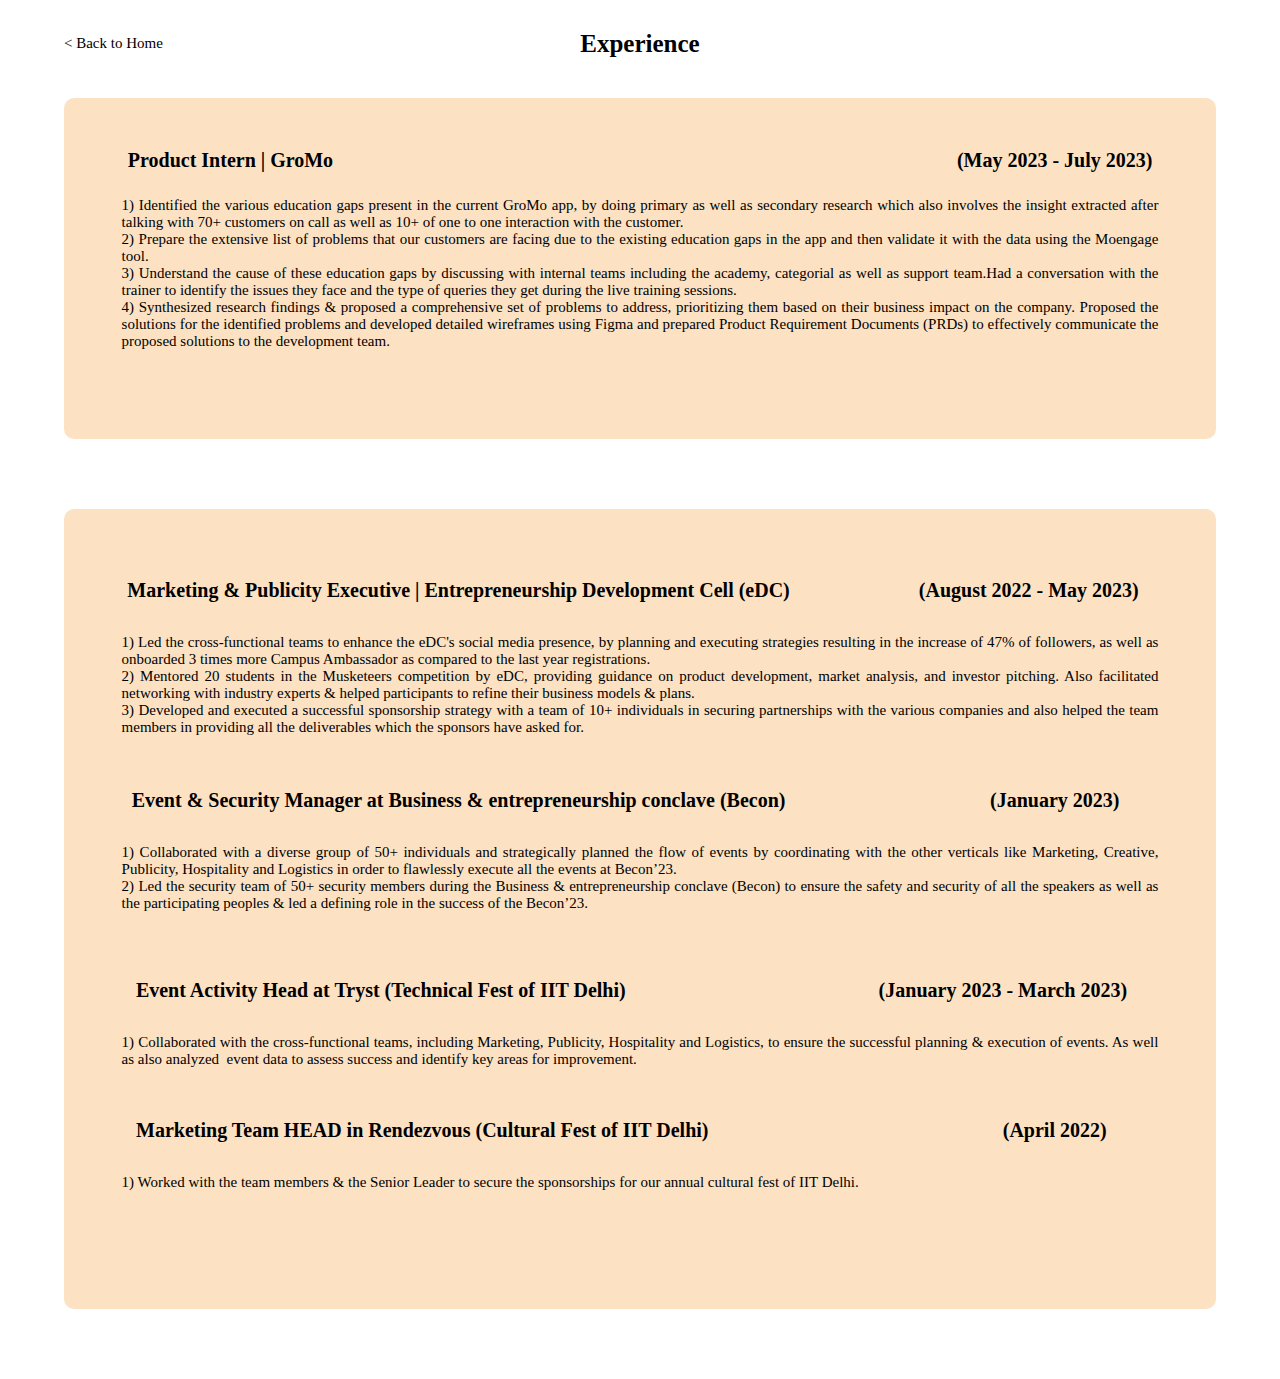
<file: experience.html>
<!DOCTYPE html>
<html lang="en">
<head>
    <meta charset="UTF-8">
    <meta name="viewport" content="width=device-width, initial-scale=1.0">
    <link rel="stylesheet" href="experience.css">
    <script src="script.js" defer></script>
    <title>Experience</title>
    <link rel="icon" type="image/png" href="images/Product.png">
</head>
<body>
    <div style="width: 100%; height: 100%; display: flex; flex-direction: column; justify-content: center ; align-items: center; background: white">
        
        <div class="title" >Experience</div>
        <a href="index.html" class="back">< Back to  Home</a>
    


        
        <div class="corporate" >
            
            
            <div class="gromo">
                <div class="text3" >1) Identified the various education gaps present in the current GroMo app, by doing primary as well as secondary research which also involves the insight extracted after talking with 70+ customers on call as well as 10+ of one to one interaction with the customer.
                    <br/>2) Prepare the extensive list of problems that our customers are facing due to the existing education gaps in the app and then validate it with the data using the Moengage tool.
                    <br/>3) Understand the cause of these education gaps by discussing with internal teams including the academy, categorial as well as support team.Had a conversation with the trainer to identify the issues they face and the type of queries they get during the live training sessions.
                    <br/>4) Synthesized research findings & proposed a comprehensive set of problems to address, prioritizing them based on their business impact on the company. Proposed the solutions for the identified problems and developed detailed wireframes using Figma and prepared Product Requirement Documents (PRDs) to effectively communicate the proposed solutions to the development team.</div>
                <div class="text1" >Product Intern | GroMo</div>
                <div class="text2" >(May 2023 - July 2023)</div>
            </div>
        
        </div>
        
        
        <div class="college" >
            
            
            
            <div class="edc" ">
                <div class="text3">1) Led the cross-functional teams to enhance the eDC's social media presence, by planning and executing strategies resulting in the increase of 47% of followers, as well as onboarded 3 times more Campus Ambassador as compared to the last year registrations.
                    <br/>2) Mentored 20 students in the Musketeers competition by eDC, providing guidance on product development, market analysis, and investor pitching. Also facilitated networking with industry experts & helped participants to refine their business models & plans.
                    <br/>3) Developed and executed a successful sponsorship strategy with a team of 10+ individuals in securing partnerships with the various companies and also helped the team members in providing all the deliverables which the sponsors have asked for.</div>
                <div class="text1">Marketing & Publicity Executive | Entrepreneurship Development Cell (eDC)</div>
                <div class="text2">(August 2022 - May 2023)</div>

            </div>
            
            
            <div class="becon" >
                <div class="text3" >1) Collaborated with a diverse group of 50+ individuals and strategically planned the flow of events by coordinating with the other verticals like Marketing, Creative, Publicity, Hospitality and Logistics in order to flawlessly execute all the events at Becon’23.
                    <br/>2) Led the security team of 50+ security members during the Business & entrepreneurship conclave (Becon) to ensure the safety and security of all the speakers as well as the participating peoples & led a defining role in the success of the Becon’23.</div>
                <div class="text1" >Event & Security Manager at Business & entrepreneurship conclave (Becon)</div>
                <div class="text2" >(January 2023)</div>
            </div>
            
            
            <div class="tryst">
                <div class="text3" >1) Collaborated with the cross-functional teams, including Marketing, Publicity, Hospitality and Logistics, to ensure the successful planning & execution of events. As well as also analyzed  event data to assess success and identify key areas for improvement.</div>
                <div class="text1" >Event Activity Head at Tryst (Technical Fest of IIT Delhi)</div>
                <div class="text2" >(January 2023 - March 2023)</div>
            </div>

            <div class="rdv" >
                <div class="text3" >1) Worked with the team members & the Senior Leader to secure the sponsorships for our annual cultural fest of IIT Delhi.</div>
                <div class="text1">Marketing Team HEAD in Rendezvous (Cultural Fest of IIT Delhi)</div>
                <div class="text2" >(April 2022)</div>
            </div>
            
            
            
        </div>
        
    </div>


</body>
</html>
</file>
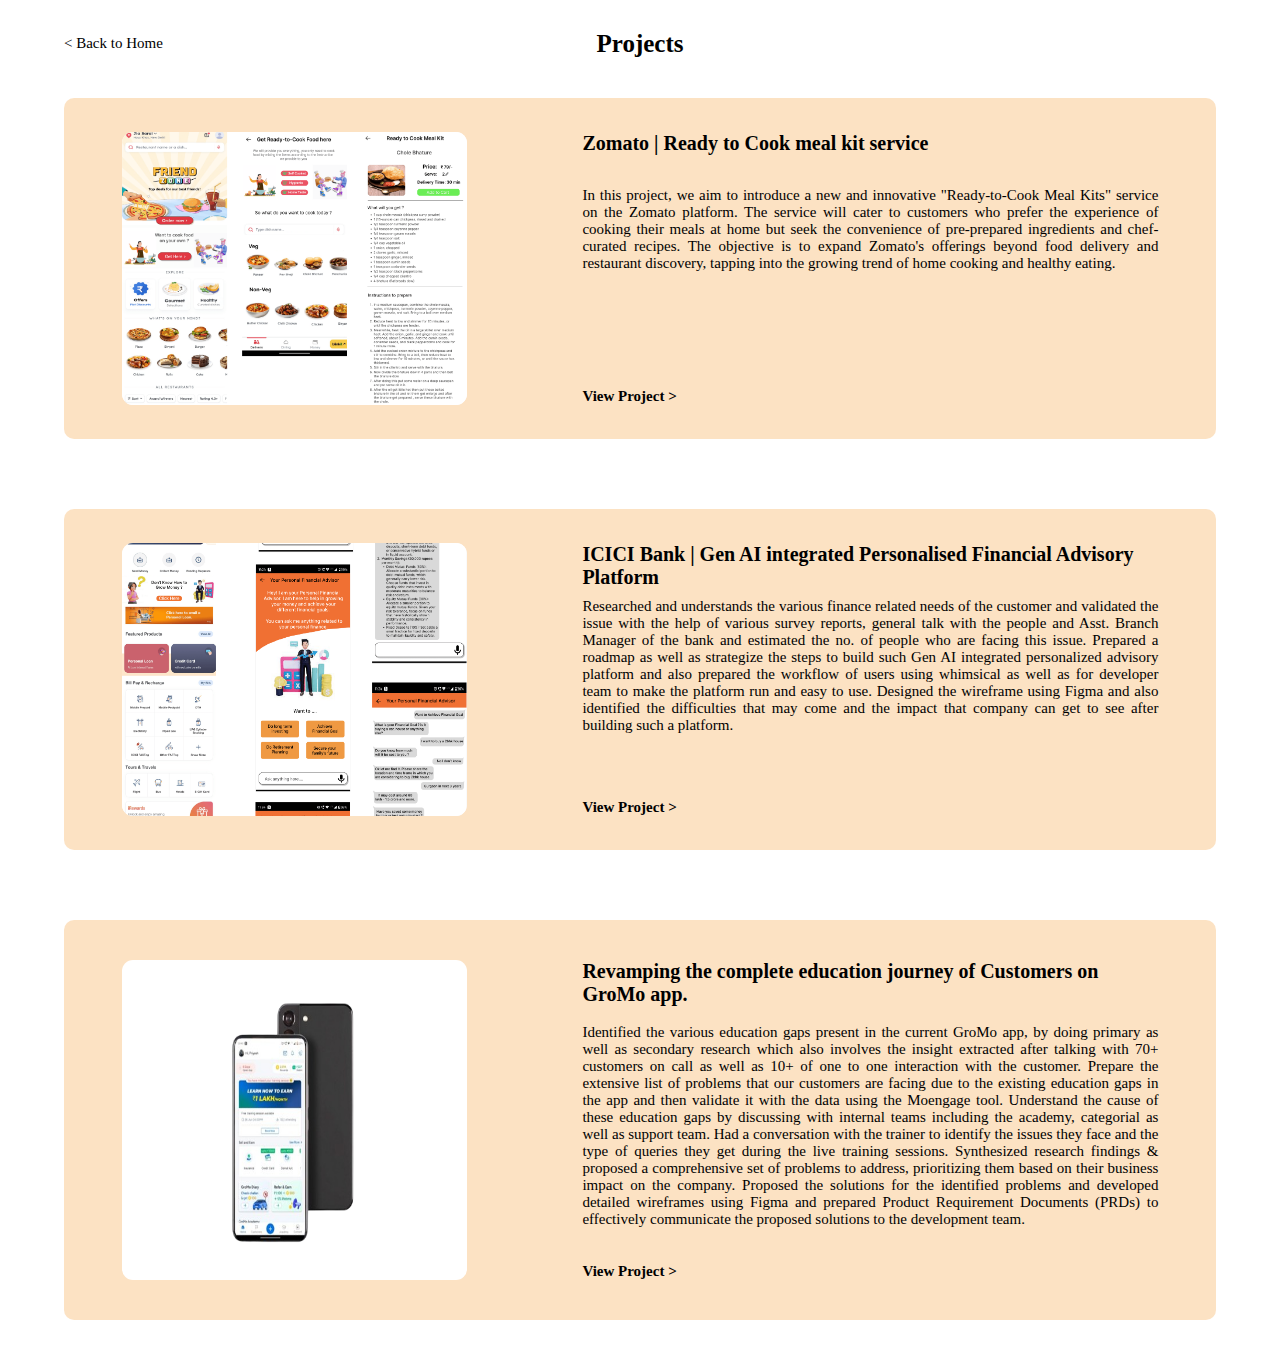
<file: project.html>
<!DOCTYPE html>
<html lang="en">
<head>
    <meta charset="UTF-8">
    <meta name="viewport" content="width=device-width, initial-scale=1.0">
    <link rel="stylesheet" href="project.css">
    <script src="script.js" defer></script>
    <title>Priyash Projects</title>
    <link rel="icon" type="image/png" href="images/Product.png">

</head>
<body>
    <div style="width: 100%; height: 100%; display: flex; flex-direction: column; justify-content: center; align-items: center; background: white">
        
        <div class="project-heading" >Projects</div>
        <a href="index.html" class="back-link" >< Back to  Home</a>
    

        <!--this is for the zomato project-->
        <div class="zomato" >
            
            
            
            <div class="img-container" >
                <div class="img-frame"></div>
                <img class="zomato-img" src="images/zomato project.png" />
            </div>


            
            <div class="content" >
                <div class="text2" >In this project, we aim to introduce a new and innovative "Ready-to-Cook Meal Kits" service on the Zomato platform. The service will cater to customers who prefer the experience of cooking their meals at home but seek the convenience of pre-prepared ingredients and chef-curated recipes. The objective is to expand Zomato's offerings beyond food delivery and restaurant discovery, tapping into the growing trend of home cooking and healthy eating.</div>
                <div class="text1" >Zomato | Ready to Cook meal kit service</div>
                <a target="_blank" class="link" onclick="alert('This link is not accessible as the website is going to update soon.');">View Project ></a>
            </div>
        </div>


        
        <!--this is for the icici project-->
        <div class="icici" >
            
            
            
            <div class="img-container">
                <div class="img-frame" ></div>
                <img class="icici-img" src="images/ICICI project.png" />
            </div>


            
            <div class="content" >
                <div class="text2" >Researched and understands the various finance related needs of the customer and validated the issue with the help of various survey reports, general talk with the people and Asst. Branch Manager of the bank and estimated the no. of people who are facing this issue. Prepared a roadmap as well as strategize the steps to build such Gen AI integrated personalized advisory platform and also prepared the workflow of users using whimsical as well as for developer team  to make the platform run and easy to use. Designed the wireframe using Figma and also identified the difficulties that may come and the impact that company can get to see after building such a platform.</div>
                <div class="text1" >ICICI Bank | Gen AI integrated Personalised Financial Advisory Platform</div>
                <a target="_blank" class="link" onclick="alert('This link is not accessible as the website is going to update soon.');">View Project ></a>
            </div>
        </div>

        <!--this is for the gromo project-->
        <div class="gromo" >
            
            
            
            <div class="img-container" >
                <div class="img-frame" ></div>
                <img class="gromo-img" src="images/GroMo.png" />
            </div>


            
            <div class="content" >
                <div class="text2" >Identified the various education gaps present in the current GroMo app, by doing primary as well as secondary research which also involves the insight extracted after talking with 70+ customers on call as well as 10+ of one to one interaction with the customer. Prepare the extensive list of problems that our customers are facing due to the existing education gaps in the app and then validate it with the data using the Moengage tool.  Understand the cause of these education gaps by discussing with internal teams including the academy, categorial as well as support team. Had a conversation with the trainer to identify the issues they face and the type of queries they get during the live training sessions. Synthesized research findings & proposed a comprehensive set of problems to address, prioritizing them based on their business impact on the company. Proposed the solutions for the identified problems and developed detailed wireframes using Figma and prepared Product Requirement Documents (PRDs) to effectively communicate the proposed solutions to the development team.</div>
                <div class="text1" >Revamping the complete education journey of Customers on GroMo app.</div>
                <a target="_blank" class="link" onclick="alert('This link is not accessible as the website is going to update soon.');">View Project ></a>
            </div>
        </div>




        
    
    </div>

</body>
</html>
</file>
<file: experience.css>
*{
    margin: 0;
    padding: 0;
}


.title {
    top: 30px; position: relative; color: black; font-size: 25px; font-family: Inter; font-weight: 700; word-wrap: break-word;
}
.back {
    text-decoration: none; left: 5%; top: 35px; position: absolute; color: black; font-size: 15px; font-family: Inter; font-weight: 400; word-wrap: break-word;
}
.corporate {
    width: 90%; max-width:1200px; height: 341px; margin-top: 70px; position: relative; background: rgba(244.73, 157.64, 55.40, 0.30); border-radius: 10px; display: flex; justify-content: center; align-items: center;
}
.gromo {
    width: 90%; height: 70%; position: relative; display: flex; justify-content: center;
}
.gromo .text1 {
    margin-right: 79%; top: 0%; position: absolute; color: black; font-size: 20px; font-family: Inter; font-weight: 700; word-wrap: break-word;
}
.gromo .text2 {
    margin-left: 80%; top: 0%; position: absolute; color: black; font-size: 20px; font-family: Inter; font-weight: 700; word-wrap: break-word;
}
.gromo .text3 {
    width: 100%; margin-left: 0px; top: 20%; position: absolute; text-align: justify; color: black; font-size: 15px; font-family: Inter; font-weight: 400; word-wrap: break-word;
}
.college {
    width: 90%; max-width: 1200px; height: 800px; margin-top: 70px; margin-bottom: 70px; position: relative; background: rgba(244.73, 157.64, 55.40, 0.30); border-radius: 10px; 
}
.edc {
    width: 90%; height: 180px; left: 5%; top: 70px; position: relative; display: flex; justify-content: center; 
}
.edc .text1 {
    margin-right: 35%; top: 0px; position: absolute; color: black; font-size: 20px; font-family: Inter; font-weight: 700; word-wrap: break-word;
}
.edc .text2 {
    margin-left: 75%; top: 0px; position: absolute; color: black; font-size: 20px; font-family: Inter; font-weight: 700; word-wrap: break-word;
}
.edc .text3 {
    width: 100%; margin-left: 0px; top: 55px; position: absolute; text-align: justify; color: black; font-size: 15px; font-family: Inter; font-weight: 400; word-wrap: break-word;
}
.becon {
    width: 90%; height: 160px; left: 5%; top: 100px; position: relative; display: flex; justify-content: center; 
}
.becon .text1 {
    margin-right: 35%; top: 0px; position: absolute; color: black; font-size: 20px; font-family: Inter; font-weight: 700; word-wrap: break-word;
}
.becon .text2 {
    margin-left: 80%; top: 0px; position: absolute; color: black; font-size: 20px; font-family: Inter; font-weight: 700; word-wrap: break-word;
}
.becon .text3 {
    width: 100%; left: 0px; top: 55px; position: absolute; text-align: justify; color: black; font-size: 15px; font-family: Inter; font-weight: 400; word-wrap: break-word;
}
.tryst {
    width: 90%; height: 140px; left: 5%; top: 130px; position: relative; display: flex; justify-content: center; 
}
.tryst .text1 {
    margin-right: 50%; top: 0px; position: absolute; color: black; font-size: 20px; font-family: Inter; font-weight: 700; word-wrap: break-word;
}
.tryst .text2 {
    margin-left: 70%; top: 0px; position: absolute; color: black; font-size: 20px; font-family: Inter; font-weight: 700; word-wrap: break-word;
}
.tryst .text3 {
    width: 100%; left: 0px; top: 55px; position: absolute; text-align: justify; color: black; font-size: 15px; font-family: Inter; font-weight: 400; word-wrap: break-word;
}
.rdv {
    width: 90%; height: 100px; left: 5%; top: 130px; position: relative; display: flex; justify-content: center; 
}
.rdv .text1 {
    margin-right: 42%; top: 0px; position: absolute; color: black; font-size: 20px; font-family: Inter; font-weight: 700; word-wrap: break-word;
}
.rdv .text2 {
    margin-left: 80%; top: 0px; position: absolute; color: black; font-size: 20px; font-family: Inter; font-weight: 700; word-wrap: break-word;
}
.rdv .text3 {
    width: 100%; left: 0px; top: 55px; position: absolute; text-align: justify; color: black; font-size: 15px; font-family: Inter; font-weight: 400; word-wrap: break-word;
}



/* now this is for the mobile screens */
@media only screen and (max-width: 768px) {

    .title {
        top: 20px; position: relative; color: black; font-size: 25px; font-family: Inter; font-weight: 700; word-wrap: break-word;
    }
    .back {
        display: none;
    }
    .corporate {
        width: 90%; max-width: 1200px; height: 550px; margin-top: 70px; position: relative; background: rgba(244.73, 157.64, 55.40, 0.30); border-radius: 10px; display: flex; justify-content: center; align-items: center;
    }
    .gromo {
        width: 90%; height: 70%; left: 5%; top: 10%; position: absolute; display: flex; justify-content: center;
    }
    .gromo .text1 {
        height: 20px; margin-right: 0%; top: 0%; position: absolute; color: black; font-size: 20px; font-family: Inter; font-weight: 700; word-wrap: break-word;
    }
    .gromo .text2 {
        height: 16px; height: 16px; top: 10%; margin-left: 0%; position: relative; color: black; font-size: 16px; font-family: Inter; font-weight: 700; word-wrap: break-word;
    }
    .gromo .text3 {
        width: 100%; left: 0px; top: 20%; position: absolute; text-align: justify; color: black; font-size: 14px; font-family: Inter; font-weight: 400; word-wrap: break-word;
    }
    .college {
        width: 90%; max-width: 1200px; height: 1350px; margin-top: 70px; margin-bottom: 70px; position: relative; background: rgba(244.73, 157.64, 55.40, 0.30); border-radius: 10px; 
    }
    .edc {
        width: 90%; height: 180px; left: 5%; top: 50px; position: relative; display: flex; justify-content: center; 
    }
    .edc .text1 {
        margin-right: 0%; text-align: center; top: 0px; position: absolute; color: black; font-size: 20px; font-family: Inter; font-weight: 700; word-wrap: break-word;
    }
    .edc .text2 {
        margin-left: 0%; top: 45%; position: relative; color: black; font-size: 16px; font-family: Inter; font-weight: 700; word-wrap: break-word;
    }
    .edc .text3 {
        width: 100%; margin-left: 0px; top: 130px; position: absolute; text-align: justify; color: black; font-size: 14px; font-family: Inter; font-weight: 400; word-wrap: break-word;
    }
    .becon {
        width: 90%; height: 180px; left: 5%; top: 320px; position: relative; display: flex; justify-content: center; 
    }
    .becon .text1 {
        margin-right: 0%; text-align: center; top: 0px; position: absolute; color: black; font-size: 20px; font-family: Inter; font-weight: 700; word-wrap: break-word;
    }
    .becon .text2 {
        margin-left: 0%; top: 37%; position: relative; color: black; font-size: 16px; font-family: Inter; font-weight: 700; word-wrap: break-word;
    }
    .becon .text3 {
        width: 100%; margin-left: 0px; top: 120px; position: absolute; text-align: justify; color: black; font-size: 14px; font-family: Inter; font-weight: 400; word-wrap: break-word;
    }
    .tryst {
        width: 90%; height: 180px; left: 5%; top: 480px; position: relative; display: flex; justify-content: center; 
    }
    .tryst .text1 {
        margin-right: 0%; text-align: center; top: 0px; position: absolute; color: black; font-size: 20px; font-family: Inter; font-weight: 700; word-wrap: break-word;
    }
    .tryst .text2 {
        margin-left: 0%; top: 35%; position: relative; color: black; font-size: 16px; font-family: Inter; font-weight: 700; word-wrap: break-word;
    }
    .tryst .text3 {
        width: 100%; margin-left: 0px; top: 120px; position: absolute; text-align: justify; color: black; font-size: 14px; font-family: Inter; font-weight: 400; word-wrap: break-word;
    }    
    .rdv {
        width: 90%; height: 180px; left: 5%; top: 570px; position: relative; display: flex; justify-content: center; 
    }
    .rdv .text1 {
        margin-right: 0%; text-align: center; top: 0px; position: absolute; color: black; font-size: 20px; font-family: Inter; font-weight: 700; word-wrap: break-word;
    }
    .rdv .text2 {
        margin-left: 0%; top: 45%; position: relative; color: black; font-size: 16px; font-family: Inter; font-weight: 700; word-wrap: break-word;
    }
    .rdv .text3 {
        width: 100%; margin-left: 0px; top: 130px; position: absolute; text-align: justify; color: black; font-size: 14px; font-family: Inter; font-weight: 400; word-wrap: break-word;
    }

}




@media only screen and ((min-width: 769px) and (max-width: 1200px)) {

    
    .title {
        top: 30px; position: relative; color: black; font-size: 25px; font-family: Inter; font-weight: 700; word-wrap: break-word;
    }
    .back {
        text-decoration: none; left: 5%; top: 35px; position: absolute; color: black; font-size: 15px; font-family: Inter; font-weight: 400; word-wrap: break-word;
    }
    .corporate {
        width: 90%; max-width:1200px; height: 341px; margin-top: 70px; position: relative; background: rgba(244.73, 157.64, 55.40, 0.30); border-radius: 10px; display: flex; justify-content: center; align-items: center;
    }
    .gromo {
        width: 90%; height: 70%; position: relative; display: flex; justify-content: center;
    }
    .gromo .text1 {
        margin-right: 67%; top: 0%; position: absolute; color: black; font-size: 20px; font-family: Inter; font-weight: 700; word-wrap: break-word;
    }
    .gromo .text2 {
        margin-left: 60%; top: 0%; position: absolute; color: black; font-size: 20px; font-family: Inter; font-weight: 700; word-wrap: break-word;
    }
    .gromo .text3 {
        width: 100%; margin-left: 0px; top: 20%; position: absolute; text-align: justify; color: black; font-size: 15px; font-family: Inter; font-weight: 400; word-wrap: break-word;
    }
    .college {
        width: 90%; max-width: 1200px; height: 900px; margin-top: 70px; margin-bottom: 70px; position: relative; background: rgba(244.73, 157.64, 55.40, 0.30); border-radius: 10px; 
    }
    .edc {
        width: 90%; height: 200px; left: 5%; top: 70px; position: relative; display: flex; justify-content: center; 
    }
    .edc .text1 {
        margin-right: 35%; top: 0px; position: absolute; color: black; font-size: 20px; font-family: Inter; font-weight: 700; word-wrap: break-word;
    }
    .edc .text2 {
        margin-left: 65%; top: 0px; position: absolute; color: black; font-size: 20px; font-family: Inter; font-weight: 700; word-wrap: break-word;
    }
    .edc .text3 {
        width: 100%; margin-left: 0px; top: 70px; position: absolute; text-align: justify; color: black; font-size: 15px; font-family: Inter; font-weight: 400; word-wrap: break-word;
    }
    .becon {
        width: 90%; height: 160px; left: 5%; top: 140px; position: relative; display: flex; justify-content: center; 
    }
    .becon .text1 {
        margin-right: 35%; top: 0px; position: absolute; color: black; font-size: 20px; font-family: Inter; font-weight: 700; word-wrap: break-word;
    }
    .becon .text2 {
        margin-left: 80%; top: 0px; position: absolute; color: black; font-size: 20px; font-family: Inter; font-weight: 700; word-wrap: break-word;
    }
    .becon .text3 {
        width: 100%; left: 0px; top: 70px; position: absolute; text-align: justify; color: black; font-size: 15px; font-family: Inter; font-weight: 400; word-wrap: break-word;
    }
    .tryst {
        width: 90%; height: 140px; left: 5%; top: 200px; position: relative; display: flex; justify-content: center; 
    }
    .tryst .text1 {
        margin-right: 50%; top: 0px; position: absolute; color: black; font-size: 20px; font-family: Inter; font-weight: 700; word-wrap: break-word;
    }
    .tryst .text2 {
        margin-left: 60%; top: 0px; position: absolute; color: black; font-size: 20px; font-family: Inter; font-weight: 700; word-wrap: break-word;
    }
    .tryst .text3 {
        width: 100%; left: 0px; top: 70px; position: absolute; text-align: justify; color: black; font-size: 15px; font-family: Inter; font-weight: 400; word-wrap: break-word;
    }
    .rdv {
        width: 90%; height: 100px; left: 5%; top: 250px; position: relative; display: flex; justify-content: center; 
    }
    .rdv .text1 {
        margin-right: 42%; top: 0px; position: absolute; color: black; font-size: 20px; font-family: Inter; font-weight: 700; word-wrap: break-word;
    }
    .rdv .text2 {
        margin-left: 80%; top: 0px; position: absolute; color: black; font-size: 20px; font-family: Inter; font-weight: 700; word-wrap: break-word;
    }
    .rdv .text3 {
        width: 100%; left: 0px; top: 70px; position: absolute; text-align: justify; color: black; font-size: 15px; font-family: Inter; font-weight: 400; word-wrap: break-word;
    }


}
</file>
<file: project.css>
*{
    margin: 0;
    padding: 0;
}

/* for desktop view */
.project-heading {
    top: 30px; position: relative; color: black; font-size: 25px; font-family: Inter; font-weight: 700; word-wrap: break-word;
}
.back-link {
    text-decoration: none; left: 5%; top: 35px; position: absolute; color: black; font-size: 15px; font-family: Inter; font-weight: 400; word-wrap: break-word;
}
.zomato {
    width: 90%; height: 341px; margin-top: 70px; position: relative; background: rgba(244.73, 157.64, 55.40, 0.30); border-radius: 10px;
}
.zomato .img-container {
    width: 30%; height: 80%; right: 65%; top: 10%; position: absolute;
}
.zomato .img-frame {
    width: 100%; height: 100%; left: 0px; top: 0px; position: absolute; background: white; border-radius: 11.07px;
}
.zomato-img {
    width: 100%; height: 100%; left: 0px; top: 0px; position: absolute; border-radius: 11.07px;
}
.zomato .content {
    width: 50%; height: 80%; left: 45%; top: 10%; position: absolute;
}
.zomato .content .text1 {
    width: 100%; left: 0px; top: 0%; position: absolute; color: black; font-size: 20px; font-family: Inter; font-weight: 700; word-wrap: break-word;
}
.zomato .content .text2 {
    width: 100%; left: 0px; top: 20%; position: absolute; text-align: justify; color: black; font-size: 15px; font-family: Inter; font-weight: 400; word-wrap: break-word;
}
.zomato .content .link {
    width: 100%; left: 0px; bottom: 0%; position: absolute; color: black; font-size: 15px; font-family: Inter; font-weight: 700; word-wrap: break-word; text-decoration: none;
}

.icici {
    width: 90%; height: 341px; margin-top: 70px; position: relative; background: rgba(244.73, 157.64, 55.40, 0.30); border-radius: 10px;
}
.icici .img-container {
    width: 30%; height: 80%; right: 65%; top: 10%; position: absolute;
}
.icici .img-frame {
    width: 100%; height: 100%; left: 0px; top: 0px; position: absolute; background: white; border-radius: 11.07px;
}
.icici-img {
    width: 100%; height: 100%; left: 0px; top: 0px; position: absolute; border-radius: 11.07px;
}
.icici .content {
    width: 50%; height: 80%; left: 45%; top: 10%; position: absolute;
}
.icici .content .text1 {
    width: 100%; left: 0px; top: 0%; position: absolute; color: black; font-size: 20px; font-family: Inter; font-weight: 700; word-wrap: break-word;
}
.icici .content .text2 {
    width: 100%; left: 0px; top: 20%; position: absolute; text-align: justify; color: black; font-size: 15px; font-family: Inter; font-weight: 400; word-wrap: break-word;
}
.icici .content .link {
    width: 100%; left: 0px; bottom: 0%; position: absolute; color: black; font-size: 15px; font-family: Inter; font-weight: 700; word-wrap: break-word; text-decoration: none;
}


.gromo {
    width: 90%; height: 400px; margin-top: 70px; margin-bottom: 50px; position: relative; background: rgba(244.73, 157.64, 55.40, 0.30); border-radius: 10px;
}
.gromo .img-container {
    width: 30%; height: 80%; right: 65%; top: 10%; position: absolute;
}
.gromo .img-frame {
    width: 100%; height: 100%; left: 0px; top: 0px; position: absolute; background: white; border-radius: 11.07px;
}
.gromo-img {
    width: 100%; height: 100%; left: 0px; top: 0px; position: absolute; border-radius: 11.07px;
}
.gromo .content {
    width: 50%; height: 80%; left: 45%; top: 10%; position: absolute;
}
.gromo .content .text1 {
    width: 100%; left: 0px; top: 0%; position: absolute; color: black; font-size: 20px; font-family: Inter; font-weight: 700; word-wrap: break-word;
}
.gromo .content .text2 {
    width: 100%; left: 0px; top: 20%; position: absolute; text-align: justify; color: black; font-size: 15px; font-family: Inter; font-weight: 400; word-wrap: break-word"
}
.gromo .content .link {
    width: 100%; left: 0px; bottom: 0%; position: absolute; color: black; font-size: 15px; font-family: Inter; font-weight: 700; word-wrap: break-word; text-decoration: none;
}



@media only screen and (max-width: 768px) {

    .project-heading {
        top: 30px; position: relative; color: black; font-size: 25px; font-family: Inter; font-weight: 700; word-wrap: break-word;
    }  
    .back-link {
        display: none;
    }
    .zomato {
        width: 90%; height: 650px; margin-top: 70px; position: relative; background: rgba(244.73, 157.64, 55.40, 0.30); border-radius: 10px; display: flex; justify-content: center;
    }
    .zomato .img-container {
        width: 70%; height: 180px; right: 15%; top: 30px; position: absolute;
    }
    .zomato .img-frame {
        width: 100%; height: 100%; left: 0px; top: 0px; position: absolute; background: white; border-radius: 11.07px;
    }
    .zomato-img {
        width: 100%; height: 100%; left: 0px; top: 0px; position: absolute; border-radius: 11.07px;
    }
    .zomato .content {
        width: 80%; height: 300px; left: 0%; top: 240px; position: relative; text-align: center;
    }
    .zomato .content .text1 {
        width: 100%; left: 0px; top: 0%; position: absolute; color: black; font-size: 20px; font-family: Inter; font-weight: 700; word-wrap: break-word;
    }
    .zomato .content .text2 {
        width: 100%; left: 0px; top: 20%; position: absolute; text-align: justify; color: black; font-size: 15px; font-family: Inter; font-weight: 400; word-wrap: break-word;
    }
    .zomato .content .link {
        width: 100%; left: 0px; bottom: -10%; position: absolute; color: black; font-size: 15px; font-family: Inter; font-weight: 700; word-wrap: break-word; text-decoration: none;
    }
    
    .icici {
        width: 90%; height: 750px; margin-top: 70px; position: relative; background: rgba(244.73, 157.64, 55.40, 0.30); border-radius: 10px;  display: flex; justify-content: center;
    }
    .icici .img-container {
        width: 70%; height: 180px; right: 15%; top: 30px; position: absolute;
    }
    .icici .img-frame {
        width: 100%; height: 100%; left: 0px; top: 0px; position: absolute; background: white; border-radius: 11.07px;
    }
    .icici-img {
        width: 100%; height: 100%; left: 0px; top: 0px; position: absolute; border-radius: 11.07px;
    }
    .icici .content {
        width: 80%; height: 300px; left: 0%; top: 240px; position: relative; text-align: center;
    }
    .icici .content .text1 {
        width: 100%; left: 0px; top: 0%; position: absolute; color: black; font-size: 20px; font-family: Inter; font-weight: 700; word-wrap: break-word;
    }
    .icici .content .text2 {
        width: 100%; left: 0px; top: 30%; position: absolute; text-align: justify; color: black; font-size: 15px; font-family: Inter; font-weight: 400; word-wrap: break-word;
    }
    .icici .content .link {
        width: 100%; left: 0px; bottom: -50%; position: absolute; color: black; font-size: 15px; font-family: Inter; font-weight: 700; word-wrap: break-word; text-decoration: none;
    }
    
    
    .gromo {
        width: 90%; height: 900px; margin-top: 70px; margin-bottom: 50px; position: relative; background: rgba(244.73, 157.64, 55.40, 0.30); border-radius: 10px;  display: flex; justify-content: center;
    }
    .gromo .img-container {
        width: 70%; height: 180px; right: 15%; top: 30px; position: absolute;
    }
    .gromo .img-frame {
        width: 100%; height: 100%; left: 0px; top: 0px; position: absolute; background: white; border-radius: 11.07px;
    }
    .gromo-img {
        width: 100%; height: 100%; left: 0px; top: 0px; position: absolute; border-radius: 11.07px;
    }
    .gromo .content {
        width: 80%; height: 500px; left: 0%; top: 240px; position: relative; text-align: center;
    }
    .gromo .content .text1 {
        width: 100%; left: 0px; top: 0%; position: absolute; color: black; font-size: 20px; font-family: Inter; font-weight: 700; word-wrap: break-word;
    }
    .gromo .content .text2 {
        width: 100%; left: 0px; top: 20%; position: absolute; text-align: justify; color: black; font-size: 15px; font-family: Inter; font-weight: 400; word-wrap: break-word"
    }
    .gromo .content .link {
        width: 100%; left: 0px; bottom: -23%; position: absolute; color: black; font-size: 15px; font-family: Inter; font-weight: 700; word-wrap: break-word; text-decoration: none;
    }
    

}



@media only screen and ((min-width: 769px) and (max-width: 1200px)) {

    
.project-heading {
    top: 30px; position: relative; color: black; font-size: 25px; font-family: Inter; font-weight: 700; word-wrap: break-word;
}
.back-link {
    text-decoration: none; left: 5%; top: 35px; position: absolute; color: black; font-size: 15px; font-family: Inter; font-weight: 400; word-wrap: break-word;
}

.zomato {
    width: 90%; height: 341px; margin-top: 70px; position: relative; background: rgba(244.73, 157.64, 55.40, 0.30); border-radius: 10px;
}
.zomato .img-container {
    width: 30%; height: 80%; right: 65%; top: 10%; position: absolute;
}
.zomato .img-frame {
    width: 100%; height: 100%; left: 0px; top: 0px; position: absolute; background: white; border-radius: 11.07px;
}
.zomato-img {
    width: 100%; height: 100%; left: 0px; top: 0px; position: absolute; border-radius: 11.07px;
}
.zomato .content {
    width: 50%; height: 80%; left: 45%; top: 10%; position: absolute;
}
.zomato .content .text1 {
    width: 100%; left: 0px; top: 0%; position: absolute; color: black; font-size: 20px; font-family: Inter; font-weight: 700; word-wrap: break-word;
}
.zomato .content .text2 {
    width: 100%; left: 0px; top: 20%; position: absolute; text-align: justify; color: black; font-size: 15px; font-family: Inter; font-weight: 400; word-wrap: break-word;
}
.zomato .content .link {
    width: 100%; left: 0px; bottom: 0%; position: absolute; color: black; font-size: 15px; font-family: Inter; font-weight: 700; word-wrap: break-word; text-decoration: none;
}
.icici {
    width: 90%; height: 400px; margin-top: 70px; position: relative; background: rgba(244.73, 157.64, 55.40, 0.30); border-radius: 10px;
}
.icici .img-container {
    width: 30%; height: 80%; right: 65%; top: 10%; position: absolute;
}
.icici .img-frame {
    width: 100%; height: 100%; left: 0px; top: 0px; position: absolute; background: white; border-radius: 11.07px;
}
.icici-img {
    width: 100%; height: 100%; left: 0px; top: 0px; position: absolute; border-radius: 11.07px;
}
.icici .content {
    width: 50%; height: 80%; left: 45%; top: 10%; position: absolute;
}
.icici .content .text1 {
    width: 100%; left: 0px; top: 0%; position: absolute; color: black; font-size: 20px; font-family: Inter; font-weight: 700; word-wrap: break-word;
}
.icici .content .text2 {
    width: 100%; left: 0px; top: 20%; position: absolute; text-align: justify; color: black; font-size: 15px; font-family: Inter; font-weight: 400; word-wrap: break-word;
}
.icici .content .link {
    width: 100%; left: 0px; bottom: 0%; position: absolute; color: black; font-size: 15px; font-family: Inter; font-weight: 700; word-wrap: break-word; text-decoration: none;
}


.gromo {
    width: 90%; height: 500px; margin-top: 70px; margin-bottom: 50px; position: relative; background: rgba(244.73, 157.64, 55.40, 0.30); border-radius: 10px;
}
.gromo .img-container {
    width: 30%; height: 80%; right: 65%; top: 10%; position: absolute;
}
.gromo .img-frame {
    width: 100%; height: 100%; left: 0px; top: 0px; position: absolute; background: white; border-radius: 11.07px;
}
.gromo-img {
    width: 100%; height: 100%; left: 0px; top: 0px; position: absolute; border-radius: 11.07px;
}
.gromo .content {
    width: 50%; height: 80%; left: 45%; top: 5%; position: absolute;
}
.gromo .content .text1 {
    width: 100%; left: 0px; top: 0%; position: absolute; color: black; font-size: 20px; font-family: Inter; font-weight: 700; word-wrap: break-word;
}
.gromo .content .text2 {
    width: 100%; left: 0px; top: 15%; position: absolute; text-align: justify; color: black; font-size: 15px; font-family: Inter; font-weight: 400; word-wrap: break-word"
}
.gromo .content .link {
    width: 100%; left: 0px; bottom: -10%; position: absolute; color: black; font-size: 15px; font-family: Inter; font-weight: 700; word-wrap: break-word; text-decoration: none;
}

}
</file>
